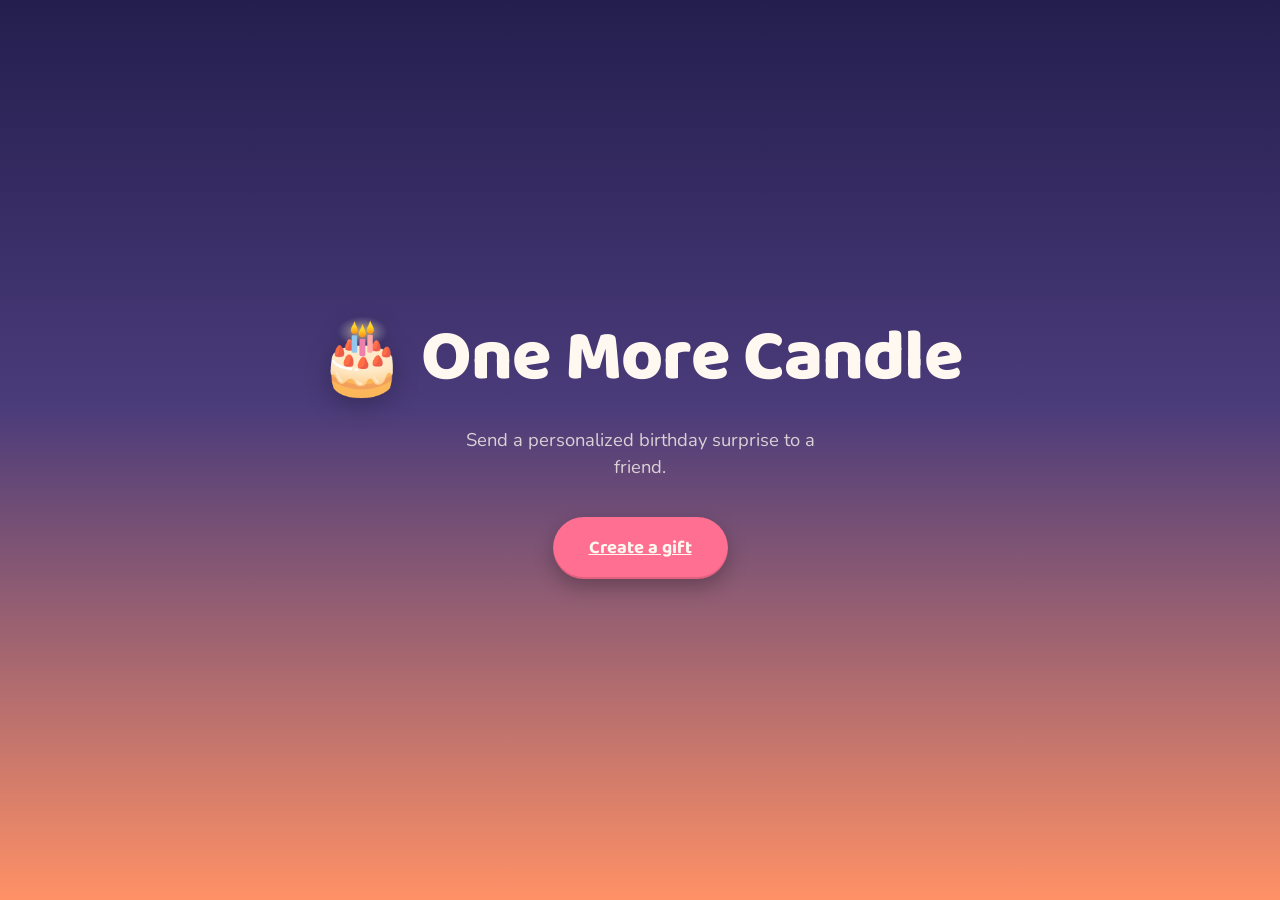
<file: index.html>
<!DOCTYPE html>
<html lang="en">
<head>
  <meta charset="UTF-8" />
  <meta name="viewport" content="width=device-width, initial-scale=1.0, maximum-scale=1" />
  <title>One More Candle</title>
  <meta name="description" content="Send a personalized birthday surprise to a friend." />
  <link rel="icon" href="data:image/svg+xml,%3Csvg xmlns='http://www.w3.org/2000/svg' viewBox='0 0 100 100'%3E%3Ctext y='.9em' font-size='90'%3E%F0%9F%8E%82%3C/text%3E%3C/svg%3E" />
  <link rel="preconnect" href="https://fonts.googleapis.com" />
  <link rel="preconnect" href="https://fonts.gstatic.com" crossorigin />
  <link href="https://fonts.googleapis.com/css2?family=Baloo+2:wght@500;600;700;800&family=Nunito:wght@400;600;700;800&display=swap" rel="stylesheet" />
  <link rel="stylesheet" href="css/style.css" />
  <style>
    /* Page-specific tweaks — just enough to lay out the front door. The
       scene/gradient/colors/fonts all come from css/style.css tokens. */
    .landing {
      gap: 28px;
      text-align: center;
    }
    .landing-title {
      font-family: var(--font-display);
      font-weight: 800;
      font-size: clamp(2.6rem, 8vw, 4.5rem);
      line-height: 1.05;
      margin: 0;
      color: var(--omc-cream-white);
      letter-spacing: -0.01em;
    }
    .landing-emoji {
      display: inline-block;
      vertical-align: middle;
      margin-right: 0.2em;
      filter: drop-shadow(0 6px 12px rgba(0, 0, 0, 0.25));
    }
    .landing-tagline {
      margin: 0;
      color: rgba(255, 248, 240, 0.78);
      font-size: 1.15rem;
      max-width: 380px;
      line-height: 1.45;
    }
  </style>
</head>
<body>
  <main class="scene theme-sunset landing">
    <h1 class="landing-title">
      <span class="landing-emoji" aria-hidden="true">🎂</span>One More Candle
    </h1>
    <p class="landing-tagline">Send a personalized birthday surprise to a friend.</p>
    <a class="omc-btn" href="creator.html">Create a gift</a>
  </main>
</body>
</html>
</file>
<file: css/style.css>
/* ---------- Tokens ---------- */
:root {
  --omc-indigo: #241e4e;
  --omc-indigo-deep: #161233;
  --omc-coral: #ff9166;
  --omc-buttercream: #ffe8c7;
  --omc-mint: #8fd9b6;
  --omc-raspberry: #ff6f91;
  --omc-cream-white: #fff8f0;
  --font-display: "Baloo 2", cursive;
  --font-body: "Nunito", sans-serif;
}

* {
  box-sizing: border-box;
  -webkit-tap-highlight-color: transparent;
}

html,
body {
  margin: 0;
  min-height: 100%;
  background: var(--omc-indigo-deep);
  color: var(--omc-cream-white);
  font-family: var(--font-body);
}

button {
  font-family: var(--font-display);
  border: none;
  cursor: pointer;
}

@media (prefers-reduced-motion: reduce) {
  *,
  *::before,
  *::after {
    animation-duration: 0.001ms !important;
    animation-iteration-count: 1 !important;
    transition-duration: 0.001ms !important;
  }
}

/* ---------- Mobile ---------- */
@media (max-width: 480px) {
  .stage {
    padding: 48px 16px;
    gap: 20px;
  }

  .cake-wrap {
    padding: 0 4px;
  }
}

/* ---------- Scene / background ---------- */
.scene {
  position: relative;
  min-height: 100vh;
  width: 100%;
  overflow: hidden;
  display: flex;
  flex-direction: column;
  align-items: center;
  justify-content: center;
  padding: 0 16px;
}

.scene.theme-sunset {
  background: linear-gradient(180deg, #241e4e 0%, #4a3b7a 45%, #ff9166 100%);
}
.scene.theme-night {
  background: linear-gradient(180deg, #0f0c29 0%, #161233 60%, #241e4e 100%);
}
.scene.theme-pastel {
  background: linear-gradient(180deg, #2a2450 0%, #6c5b9e 55%, #f0e6ff 100%);
}

.sparkle-layer {
  position: absolute;
  inset: 0;
  pointer-events: none;
}

.sparkle {
  position: absolute;
  border-radius: 50%;
  background: #fff;
  animation: omc-twinkle 3s ease-in-out infinite;
}

@keyframes omc-twinkle {
  0%,
  100% {
    opacity: 0.15;
    transform: scale(1);
  }
  50% {
    opacity: 0.9;
    transform: scale(1.6);
  }
}

/* ---------- Stages ---------- */
.stage {
  position: relative;
  z-index: 1;
  width: 100%;
  display: none;
  flex-direction: column;
  align-items: center;
  text-align: center;
  gap: 24px;
  padding: 64px 16px;
  opacity: 0;
}

.stage.active {
  display: flex;
  animation: omc-fade-in 0.5s ease-out forwards;
}

@keyframes omc-fade-in {
  from {
    opacity: 0;
  }
  to {
    opacity: 1;
  }
}

.omc-title {
  font-family: var(--font-display);
  font-weight: 700;
}

/* Primary CTA — larger, heavier, lifts on hover. */
.omc-btn {
  margin-top: 8px;
  padding: 16px 36px;
  border-radius: 999px;
  font-size: 1.15rem;
  font-weight: 700;
  font-family: var(--font-display);
  color: var(--omc-cream-white);
  background: var(--omc-raspberry);
  box-shadow: 0 8px 20px rgba(0, 0, 0, 0.25), inset 0 -2px 0 rgba(0, 0, 0, 0.12);
  transition: transform 0.15s ease, box-shadow 0.15s ease, background 0.15s ease;
}
.omc-btn:hover:not(:disabled):not(.is-loading) {
  transform: translateY(-1px);
  box-shadow: 0 12px 26px rgba(0, 0, 0, 0.32), inset 0 -2px 0 rgba(0, 0, 0, 0.12);
  background: #ff5a82;
}
.omc-btn:focus-visible {
  outline: 3px solid rgba(255, 145, 102, 0.6);
  outline-offset: 3px;
}
.omc-btn:active:not(:disabled):not(.is-loading) {
  transform: scale(0.96);
}
/* Secondary CTA — quieter, framed with a thin border so it reads as a
   step-back / alternative next to the primary. */
.omc-btn.mint {
  padding: 12px 24px;
  font-size: 1rem;
  font-weight: 600;
  background: var(--omc-mint);
  color: var(--omc-indigo-deep);
  border: 1px solid rgba(34, 30, 78, 0.18);
  box-shadow: 0 4px 12px rgba(0, 0, 0, 0.2);
}
.omc-btn.mint:hover:not(:disabled):not(.is-loading) {
  background: #a7e3c4;
  transform: translateY(-1px);
  box-shadow: 0 6px 16px rgba(0, 0, 0, 0.26);
}
.omc-btn.mint:focus-visible {
  outline: 3px solid rgba(143, 217, 182, 0.7);
  outline-offset: 3px;
}

/* ---------- Cake (sequenced build) ---------- */
.cake-wrap {
  display: flex;
  flex-direction: column;
  align-items: center;
  user-select: none;
}

/* cake-fall is the shake container now — pieces animate individually inside. */
.cake-fall {
  display: flex;
  flex-direction: column;
  align-items: center;
}

/* Each tier + the candle starts off-screen above and only animates in
   once JS adds .fall-active. JS chains them via animationend. */
.tier,
.candle {
  opacity: 0;
  transform: translateY(-260px) rotate(-5deg);
}

.tier.fall-active,
.candle.fall-active {
  animation: omc-piece-fall 0.38s cubic-bezier(0.34, 1.18, 0.64, 1) forwards;
}

@keyframes omc-piece-fall {
  0% {
    opacity: 0;
    transform: translateY(-260px) rotate(-5deg);
  }
  70% {
    opacity: 1;
    transform: translateY(0) rotate(0deg);
  }
  85% {
    transform: translateY(-10px) rotate(2deg);
  }
  100% {
    opacity: 1;
    transform: translateY(0) rotate(0deg);
  }
}

.cake-shake {
  animation: omc-shake 0.5s ease-in-out;
}
@keyframes omc-shake {
  0%,
  100% {
    transform: translateX(0);
  }
  20% {
    transform: translateX(-8px);
  }
  40% {
    transform: translateX(8px);
  }
  60% {
    transform: translateX(-6px);
  }
  80% {
    transform: translateX(6px);
  }
}

.cake-shadow {
  margin-top: 8px;
  height: 12px;
  border-radius: 999px;
  background: rgba(0, 0, 0, 0.3);
  filter: blur(2px);
  width: 60px;
  transition: width 0.5s ease-out;
}
.cake-shadow.landed {
  width: 185px;
}

/* Candle */
.candle {
  display: flex;
  flex-direction: column;
  align-items: center;
  cursor: pointer;
  margin-bottom: -6px;
  z-index: 2;
}

.flame {
  width: 10px;
  height: 16px;
  margin-bottom: -2px;
  border-radius: 50% 50% 50% 50% / 60% 60% 40% 40%;
  background: radial-gradient(circle at 50% 70%, #ffe8c7 0%, #ff9166 55%, #ff6f91 100%);
  box-shadow: 0 0 12px 3px rgba(255, 145, 102, 0.6);
  transform-origin: 50% 100%;
  /* Hidden until the candle finishes falling and JS adds .ignite. */
  opacity: 0;
  transform: scale(0);
  transition: opacity 0.25s ease, transform 0.25s ease;
}

/* Light the flame: pop in (slight overshoot) then settle into the flicker. */
.flame.ignite {
  animation: omc-flame-ignite 0.32s cubic-bezier(0.34, 1.5, 0.64, 1) forwards,
             omc-flicker 0.9s ease-in-out 0.34s infinite;
}

@keyframes omc-flame-ignite {
  0% {
    opacity: 0;
    transform: scale(0);
  }
  60% {
    opacity: 1;
    transform: scale(1.15);
  }
  100% {
    opacity: 1;
    transform: scale(1);
  }
}

@keyframes omc-flicker {
  0%,
  100% {
    transform: scale(1) rotate(-2deg);
  }
  50% {
    transform: scale(1.08) rotate(2deg);
  }
}

.flame.out {
  opacity: 0;
  transform: scale(0) translateY(-6px);
  animation: none;
}

.smoke-puff {
  position: absolute;
  width: 12px;
  height: 12px;
  border-radius: 50%;
  background: rgba(255, 255, 255, 0.5);
  filter: blur(2px);
  opacity: 0.8;
  animation: omc-smoke 0.9s ease-out forwards;
  pointer-events: none;
}
@keyframes omc-smoke {
  to {
    opacity: 0;
    transform: translateY(-18px) scale(1.4);
  }
}

.wick {
  width: 6px;
  height: 26px;
  border-radius: 2px;
  background: var(--omc-buttercream);
}
.wick.spiral {
  background: repeating-linear-gradient(45deg, #ff6f91 0 4px, #fff8f0 4px 8px);
}
.wick.star {
  background: var(--omc-mint);
}

/* ---------- Scrapbook ---------- */
.scrapbook {
  width: 100%;
  max-width: 760px;
  display: flex;
  flex-wrap: wrap;
  justify-content: center;
  gap: 8px 6px;
  padding: 24px 16px;
}

.photo-card {
  position: relative;
  width: 150px;
  background: var(--omc-cream-white);
  padding: 8px 8px 26px;
  border-radius: 2px;
  box-shadow: 0 10px 24px rgba(0, 0, 0, 0.35);
  opacity: 0;
  transform: scale(0.5);
  animation: omc-pop-in 0.6s cubic-bezier(0.2, 0.8, 0.3, 1.2) forwards;
  transition: transform 0.2s ease;
}
.photo-card:hover {
  transform: scale(1.06) rotate(0deg) !important;
  z-index: 5;
}

.photo-card:focus-visible {
  outline: 3px solid var(--omc-coral);
  outline-offset: 3px;
}

.photo-card img {
  width: 100%;
  height: 150px;
  object-fit: cover;
  border-radius: 1px;
  display: block;
}

.photo-caption {
  position: absolute;
  bottom: 4px;
  left: 0;
  right: 0;
  text-align: center;
  color: var(--omc-indigo-deep);
  font-size: 0.75rem;
  padding: 0 8px;
  white-space: nowrap;
  overflow: hidden;
  text-overflow: ellipsis;
}

.entrance-0 {
  animation-name: omc-in-left;
}
.entrance-1 {
  animation-name: omc-pop-in;
}
.entrance-2 {
  animation-name: omc-in-top;
}
.entrance-3 {
  animation-name: omc-in-right;
}
.entrance-4 {
  animation-name: omc-pop-in;
}

@keyframes omc-in-left {
  from {
    opacity: 0;
    transform: translateX(-80px) rotate(-12deg);
  }
  to {
    opacity: 1;
    transform: translateX(0) rotate(-4deg);
  }
}
@keyframes omc-in-right {
  from {
    opacity: 0;
    transform: translateX(80px) rotate(10deg);
  }
  to {
    opacity: 1;
    transform: translateX(0) rotate(5deg);
  }
}
@keyframes omc-in-top {
  from {
    opacity: 0;
    transform: translateY(-100px);
  }
  to {
    opacity: 1;
    transform: translateY(0) rotate(-6deg);
  }
}
@keyframes omc-pop-in {
  from {
    opacity: 0;
    transform: scale(0.3) rotate(20deg);
  }
  to {
    opacity: 1;
    transform: scale(1) rotate(3deg);
  }
}

/* Modal */
.photo-modal {
  position: fixed;
  inset: 0;
  z-index: 50;
  display: none;
  align-items: center;
  justify-content: center;
  background: rgba(0, 0, 0, 0.8);
  padding: 24px;
}
.photo-modal.active {
  display: flex;
  animation: omc-fade-in 0.2s ease-out;
}
.photo-modal-card {
  background: var(--omc-cream-white);
  border-radius: 6px;
  padding: 12px 12px 20px;
  max-width: 380px;
  width: 100%;
}
.photo-modal-card img {
  width: 100%;
  max-height: 65vh;
  object-fit: cover;
  border-radius: 2px;
  display: block;
}
.photo-modal-caption {
  text-align: center;
  color: var(--omc-indigo-deep);
  margin-top: 12px;
  font-family: var(--font-body);
}
.photo-modal-close {
  display: block;
  margin: 12px auto 0;
  background: none;
  color: rgba(22, 18, 51, 0.6);
  font-family: var(--font-body);
  font-size: 0.9rem;
  padding: 6px 12px;
  border-radius: 999px;
  transition: color 0.15s ease, background 0.15s ease;
}
.photo-modal-close:hover {
  color: var(--omc-indigo-deep);
  background: rgba(22, 18, 51, 0.06);
}
.photo-modal-close:focus-visible {
  outline: 2px solid var(--omc-coral);
  outline-offset: 2px;
}
</file>
